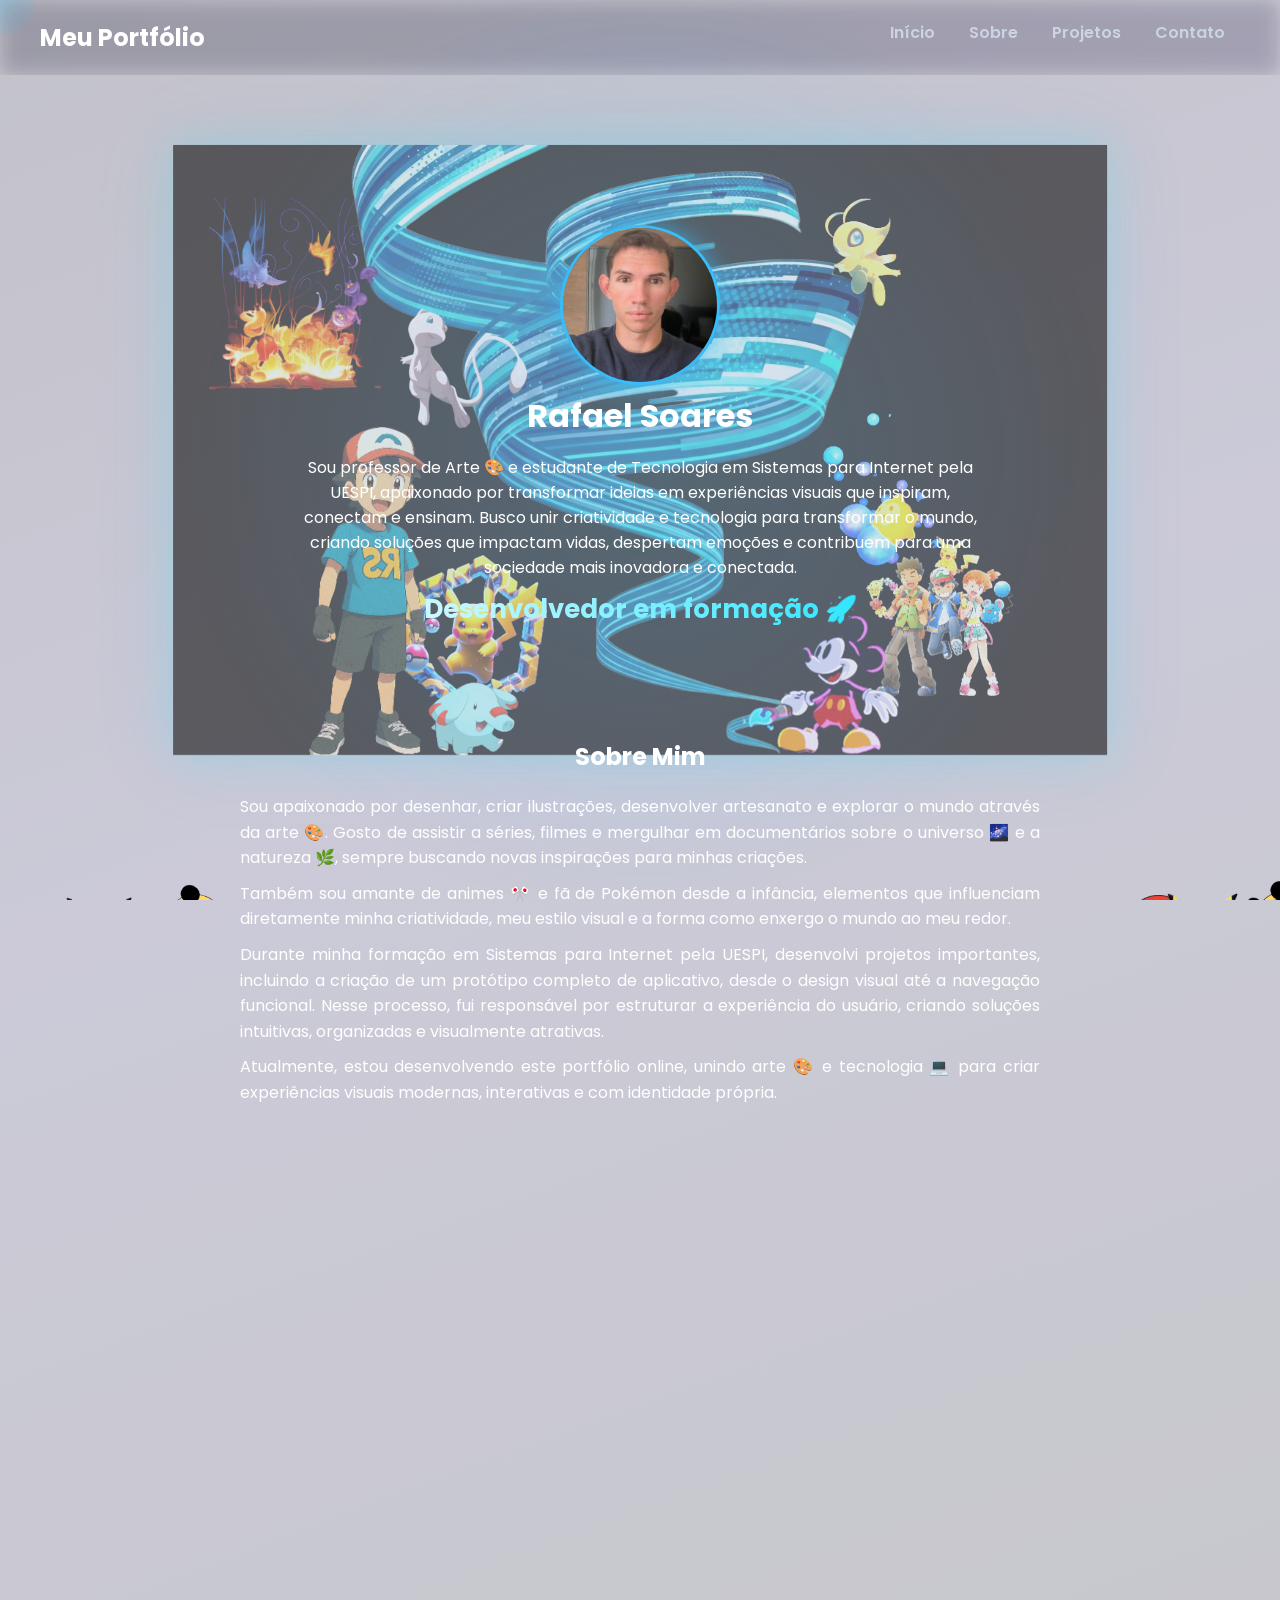
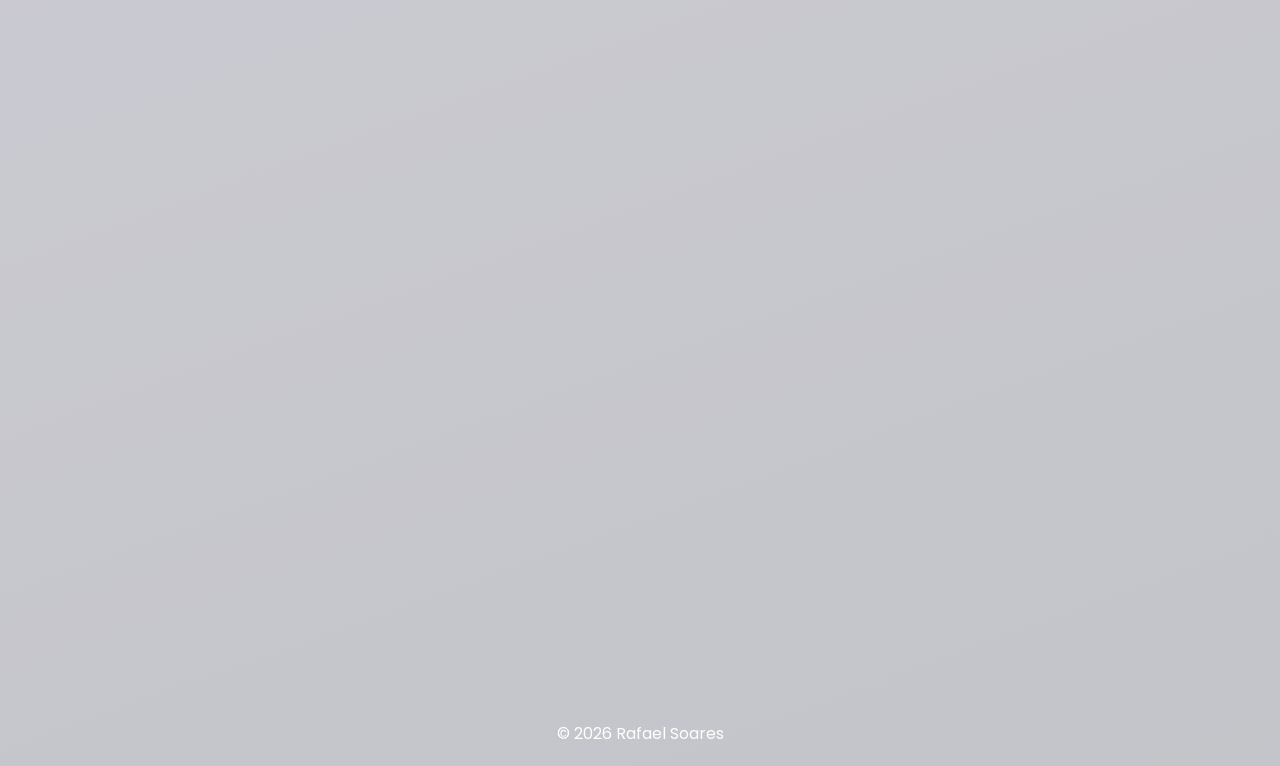
<file: index.html>
<!DOCTYPE html>
<html lang="pt-br">

<head>
  <meta charset="UTF-8">
  <meta name="viewport" content="width=device-width, initial-scale=1.0">
  <title>Meu Portfólio</title>

  <link href="https://fonts.googleapis.com/css2?family=Poppins:wght@300;500;700&display=swap" rel="stylesheet">
  <link rel="stylesheet" href="https://cdnjs.cloudflare.com/ajax/libs/font-awesome/6.5.0/css/all.min.css">
  <link rel="stylesheet" href="style.css">
</head>

<body>

  <div class="bolhas">

  <!-- ESQUERDA -->
  <span style="left:2%; width:50px; height:50px; background-image:url('pokebola.png'); animation-duration:18s;"></span>
  
  <span style="left:5%; width:70px; height:70px; background-image:url('pikachu.png'); animation-duration:22s;"></span>

  <span style="left:8%; width:60px; height:60px; background-image:url('mickey-cabeca.png'); animation-duration:20s;"></span>

  <span style="left:12%; width:80px; height:80px; background-image:url('mickey.png'); animation-duration:24s;"></span>

  <!-- DIREITA -->
  <span style="left:88%; width:65px; height:65px; background-image:url('pokebola.png'); animation-duration:19s;"></span>

  <span style="left:91%; width:75px; height:75px; background-image:url('pikachu.png'); animation-duration:23s;"></span>

  <span style="left:94%; width:55px; height:55px; background-image:url('mickey-cabeca.png'); animation-duration:21s;"></span>

  <span style="left:97%; width:85px; height:85px; background-image:url('mickey.png'); animation-duration:25s;"></span>

</div>

  <!-- VÍDEO -->
  <video autoplay muted loop playsinline preload="metadata" id="bg-video">
    <source src="fundo.mp4" type="video/mp4">
  </video>

  <video autoplay muted loop playsinline preload="metadata" id="bg-video-2">
  <source src="fundo2.mp4" type="video/mp4">
</video>

  <!-- NAVBAR -->
  <header>
    <h2 class="logo">Meu Portfólio</h2>
    <nav>
      <a href="#inicio">Início</a>
      <a href="#sobre">Sobre</a>
      <a href="#projetos">Projetos</a>
      <a href="#contato">Contato</a>
    </nav>
  </header>

  <!-- HERO -->
  <section id="inicio" class="hero">
    <div class="container">

      <img src="perfil.jpg.jpeg" class="foto" alt="Foto de Rafael Soares">

      <!-- 🔥 NOME CORRIGIDO -->
      <h1 id="nome"></h1>

      <p>
        Sou professor de Arte 🎨 e estudante de Tecnologia em Sistemas para Internet pela UESPI,
        apaixonado por transformar ideias em experiências visuais que inspiram, conectam e ensinam.
        Busco unir criatividade e tecnologia para transformar o mundo, criando soluções que impactam vidas,
        despertam emoções e contribuem para uma sociedade mais inovadora e conectada.
      </p>

      <p class="destaque">Desenvolvedor em formação 🚀</p>

    </div>
  </section>

  <!-- SOBRE -->
  <section id="sobre" class="reveal">
    <div class="container">

      <h2>Sobre Mim</h2>

      <p>
  Sou apaixonado por desenhar, criar ilustrações, desenvolver artesanato e explorar o mundo através da arte 🎨. 
  Gosto de assistir a séries, filmes e mergulhar em documentários sobre o universo 🌌 e a natureza 🌿, 
  sempre buscando novas inspirações para minhas criações.
</p>

<p>
  Também sou amante de animes 🎌 e fã de Pokémon desde a infância, elementos que influenciam diretamente 
  minha criatividade, meu estilo visual e a forma como enxergo o mundo ao meu redor.
</p>

<p>
  Durante minha formação em Sistemas para Internet pela UESPI, desenvolvi projetos importantes, incluindo 
  a criação de um protótipo completo de aplicativo, desde o design visual até a navegação funcional. 
  Nesse processo, fui responsável por estruturar a experiência do usuário, criando soluções intuitivas, 
  organizadas e visualmente atrativas.
</p>

<p>
  Atualmente, estou desenvolvendo este portfólio online, unindo arte 🎨 e tecnologia 💻 para criar 
  experiências visuais modernas, interativas e com identidade própria.
</p>

    </div>
  </section>

  <!-- PROJETOS -->
  <section id="projetos" class="reveal">

  <h2>Meus Projetos</h2>

  <div class="projetos">

    <div class="card">
      <img src="projeto1.jpg" alt="Projeto 1">
      <span class="card-tag">01 / WEB</span>

      <h3>Portfólio Web</h3>

      <p>
Projeto de portfólio com design moderno, interatividade e efeitos visuais que destacam minhas habilidades em desenvolvimento web.
</p>

      <a href="projetos/projeto-1/index.html">
        <button>Ver Projeto</button>
      </a>
    </div>

    <div class="card">
      <video class="card-video" autoplay muted loop playsinline>
        <source src="projeto2.mp4" type="video/mp4">
      </video>
      <span class="card-tag">02 / APP</span>

      <h3>Protótipo de Aplicativo</h3>

      <p>
Criação de um protótipo com foco em design moderno, navegação intuitiva e experiência do usuário.
</p>

      <button onclick="window.location.href='projetos/projeto-2/index.html'">
        Ver Projeto
      </button>
    </div>

    <div class="card">
      <img src="projeto3.jpg" alt="Projeto 3">
      <span class="card-tag">03 / ARTE</span>

      <h3>Projetos Criativos</h3>

      <p>
Trabalhos autorais focados em arte, ilustração e design, explorando estilos inspirados em animações e cultura pop.
</p>

      <button onclick="window.location.href='projetos/projeto-3/index.html'">
        Ver Projeto
      </button>
    </div>

  </div>

</section>

  <!-- CONTATO -->
  <section id="contato" class="reveal">
  <h2>Contato</h2>

  <p>
    Email: 
    <a href="mailto:rafael.soaresdomingos@gmail.com">
      rafael.soaresdomingos@gmail.com
    </a>
  </p>

  <!-- REDES SOCIAIS -->
  <div class="redes">

    <a href="https://www.instagram.com/rafa_soaresd?igsh=eHpoNGh1c29yN3E4" target="_blank">
      <i class="fab fa-instagram"></i>
    </a>

    <a href="https://wa.me/558699167424" target="_blank">
      <i class="fab fa-whatsapp"></i>
    </a>

    <a href="https://www.facebook.com/rafael.soares.697476" target="_blank">
      <i class="fab fa-facebook"></i>
    </a>

  </div>

  <div class="novidades-instagram">
    <div class="novidades-mark">@</div>
    <div>
      <strong>Novidades do universo criativo</strong>
      <p>Desenhos, bastidores e novas experiências no meu Instagram.</p>
    </div>
    <a href="https://www.instagram.com/rafa_soaresd" target="_blank" rel="noopener">Ver publicações ↗</a>
  </div>
</section>

  <!-- EFEITOS -->
  <div class="luz"></div>
  <div class="ondas"></div>

  <script src="script.js"></script>

  <footer>
    <p>© 2026 Rafael Soares</p>
  </footer>

</body>
</html>
</file>
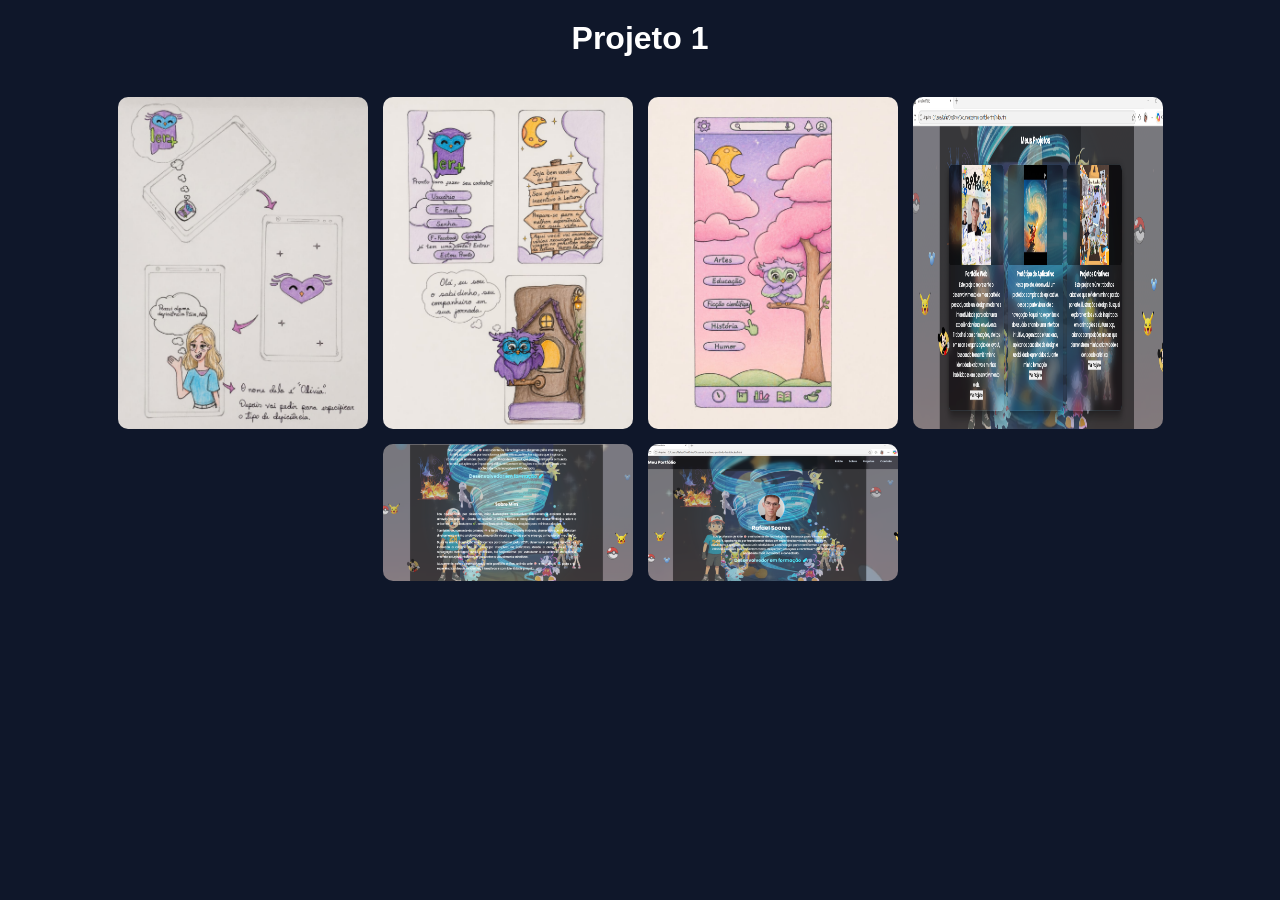
<file: projetos/projeto-1 projeto-2 projeto-3/index.html>
<!DOCTYPE html>
<html lang="pt-br">
<head>
  <meta charset="UTF-8">
  <title>Projeto 1</title>

  <style>
    body {
      background: #0f172a;
      color: white;
      font-family: Arial;
      text-align: center;
    }

    h1 {
      margin: 20px;
    }

    .galeria {
      display: flex;
      flex-wrap: wrap;
      justify-content: center;
      gap: 15px;
      padding: 20px;
    }

    .galeria img {
      width: 250px;
      border-radius: 10px;
      transition: 0.3s;
    }

    .galeria img:hover {
      transform: scale(1.05);
    }
  </style>

</head>
<body>

  <h1>Projeto 1</h1>

<div class="galeria">
  <img src="../../imagens/projeto1-1.jpg">
  <img src="../../imagens/projeto1-2.jpg">
  <img src="../../imagens/projeto1-3.jpg">
  <img src="../../imagens/projeto1-4.jpg">
  <img src="../../imagens/projeto1-5.jpg">
  <img src="../../imagens/projeto1-6.jpg">
</div>

</body>
</html>
</file>
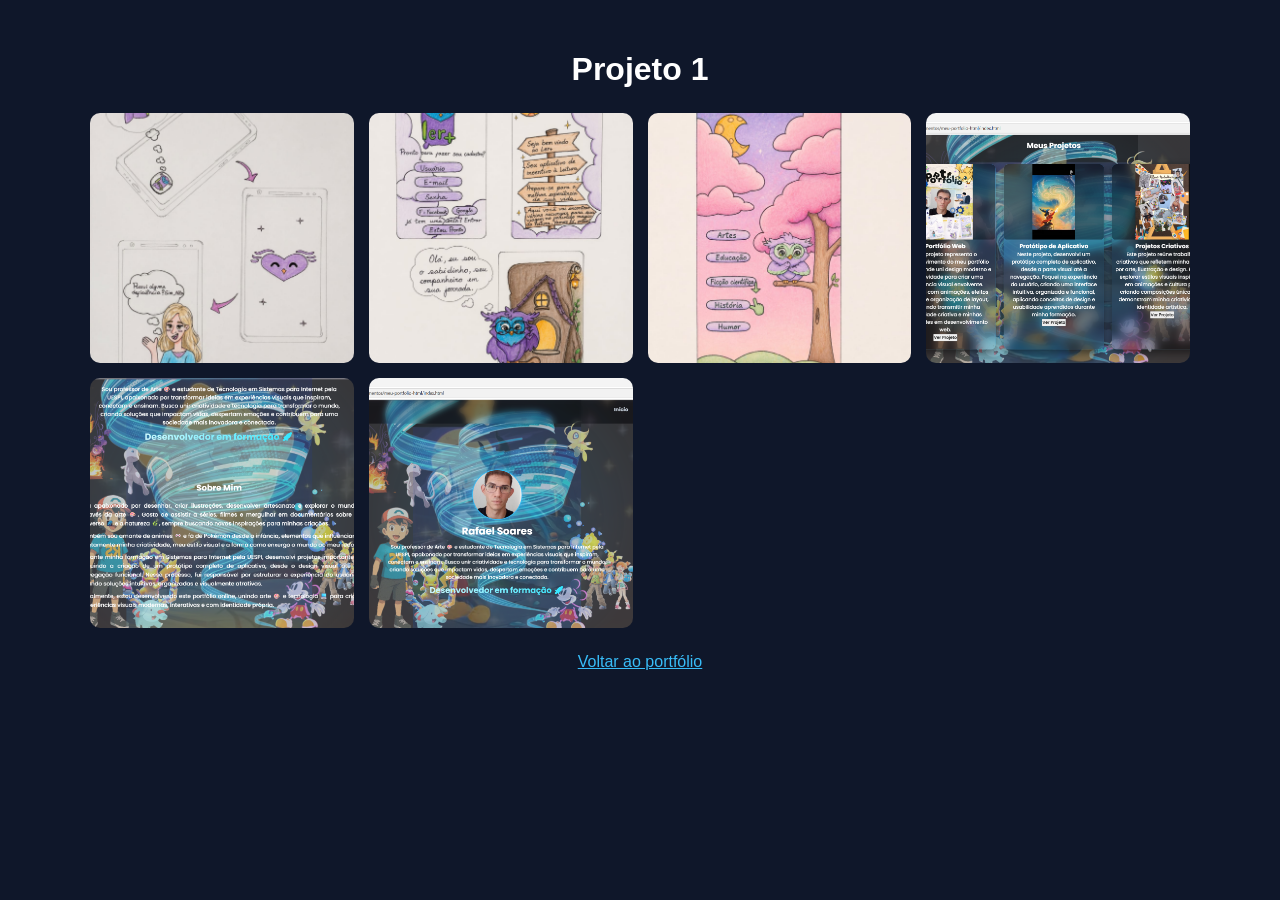
<file: projetos/projeto-1/index.html>
<!DOCTYPE html>
<html lang="pt-br">
<head>
  <meta charset="UTF-8">
  <meta name="viewport" content="width=device-width, initial-scale=1.0">
  <title>Projeto 1</title>
  <style>
    body { margin: 0; background: #0f172a; color: white; font-family: Arial, sans-serif; text-align: center; }
    main { max-width: 1100px; margin: auto; padding: 30px 20px; }
    .galeria { display: grid; grid-template-columns: repeat(auto-fit, minmax(220px, 1fr)); gap: 15px; margin-top: 25px; }
    .galeria img { width: 100%; height: 250px; object-fit: cover; border-radius: 10px; transition: transform .3s; }
    .galeria img:hover { transform: scale(1.04); }
    .visor { display: none; position: fixed; inset: 0; z-index: 5; place-items: center; padding: 24px; background: rgba(0, 0, 0, .88); }
    .visor.aberto { display: grid; }
    .visor img { max-width: min(100%, 1000px); max-height: 85vh; object-fit: contain; border-radius: 10px; }
    .fechar { position: fixed; top: 18px; right: 24px; border: 0; background: transparent; color: white; font-size: 2rem; cursor: pointer; }
    a { display: inline-block; margin-top: 25px; color: #38bdf8; }
  </style>
</head>
<body>
  <main>
    <h1>Projeto 1</h1>
    <div class="galeria">
      <img src="projeto1-1.jpg" alt="Projeto 1 - imagem 1">
      <img src="projeto1-2.jpg" alt="Projeto 1 - imagem 2">
      <img src="projeto1-3.jpg" alt="Projeto 1 - imagem 3">
      <img src="projeto1-4.jpg" alt="Projeto 1 - imagem 4">
      <img src="projeto1-5.jpg" alt="Projeto 1 - imagem 5">
      <img src="projeto1-6.jpg" alt="Projeto 1 - imagem 6">
    </div>
    <a href="../../index copy 3.html">Voltar ao portfólio</a>
  </main>
  <div class="visor" aria-hidden="true"><button class="fechar" aria-label="Fechar imagem">&times;</button><img alt=""></div>
  <script>
    const visor = document.querySelector('.visor');
    const imagemAmpliada = visor.querySelector('img');
    document.querySelectorAll('.galeria img').forEach((imagem) => imagem.addEventListener('click', () => { imagemAmpliada.src = imagem.src; imagemAmpliada.alt = imagem.alt; visor.classList.add('aberto'); visor.setAttribute('aria-hidden', 'false'); }));
    visor.addEventListener('click', (event) => { if (event.target === visor || event.target.classList.contains('fechar')) { visor.classList.remove('aberto'); visor.setAttribute('aria-hidden', 'true'); } });
  </script>
</body>
</html>
</file>
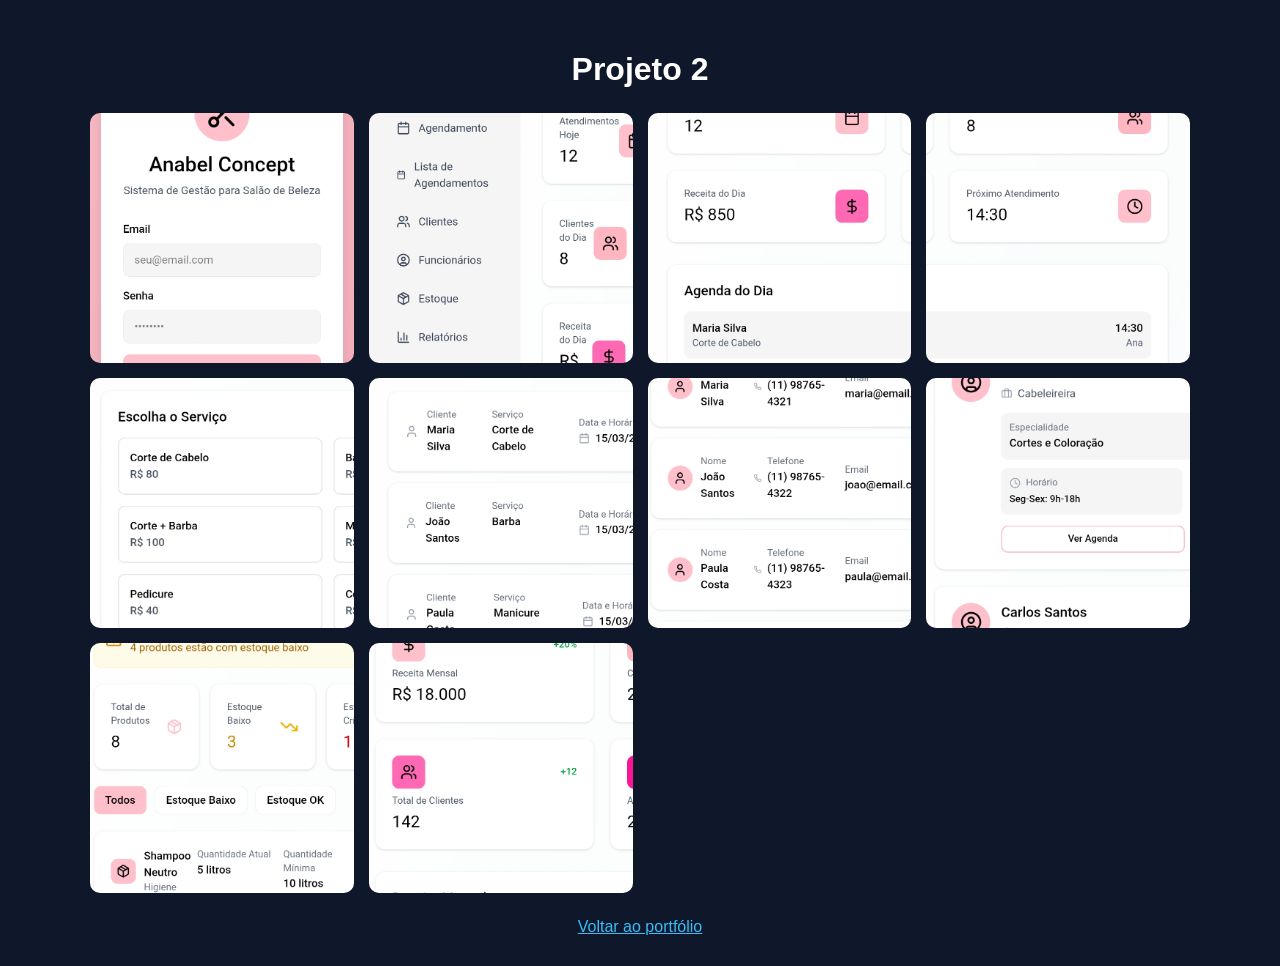
<file: projetos/projeto-2/index.html>
<!DOCTYPE html>
<html lang="pt-br">
<head>
  <meta charset="UTF-8">
  <meta name="viewport" content="width=device-width, initial-scale=1.0">
  <title>Projeto 2</title>
  <style>
    body { margin: 0; background: #0f172a; color: white; font-family: Arial, sans-serif; text-align: center; }
    main { max-width: 1100px; margin: auto; padding: 30px 20px; }
    .galeria { display: grid; grid-template-columns: repeat(auto-fit, minmax(220px, 1fr)); gap: 15px; margin-top: 25px; }
    .galeria img { width: 100%; height: 250px; object-fit: cover; border-radius: 10px; transition: transform .3s; }
    .galeria img:hover { transform: scale(1.04); }
    .visor { display: none; position: fixed; inset: 0; z-index: 5; place-items: center; padding: 24px; background: rgba(0, 0, 0, .88); }
    .visor.aberto { display: grid; }
    .visor img { max-width: min(100%, 1000px); max-height: 85vh; object-fit: contain; border-radius: 10px; }
    .fechar { position: fixed; top: 18px; right: 24px; border: 0; background: transparent; color: white; font-size: 2rem; cursor: pointer; }
    a { display: inline-block; margin-top: 25px; color: #38bdf8; }
  </style>
</head>
<body>
  <main>
    <h1>Projeto 2</h1>
    <div class="galeria">
      <img src="projeto2-1.jpg" alt="Projeto 2 - imagem 1">
      <img src="projeto2-2.jpg" alt="Projeto 2 - imagem 2">
      <img src="projeto2-3.jpg" alt="Projeto 2 - imagem 3">
      <img src="projeto2-4.jpg" alt="Projeto 2 - imagem 4">
      <img src="projeto2-5.jpg" alt="Projeto 2 - imagem 5">
      <img src="projeto2-6.jpg" alt="Projeto 2 - imagem 6">
      <img src="projeto2-7.jpg" alt="Projeto 2 - imagem 7">
      <img src="projeto2-8.jpg" alt="Projeto 2 - imagem 8">
      <img src="projeto2-9.jpg" alt="Projeto 2 - imagem 9">
      <img src="projeto2-10.jpg" alt="Projeto 2 - imagem 10">
    </div>
    <a href="../../index copy 3.html">Voltar ao portfólio</a>
  </main>
  <div class="visor" aria-hidden="true"><button class="fechar" aria-label="Fechar imagem">&times;</button><img alt=""></div>
  <script>
    const visor = document.querySelector('.visor');
    const imagemAmpliada = visor.querySelector('img');
    document.querySelectorAll('.galeria img').forEach((imagem) => imagem.addEventListener('click', () => { imagemAmpliada.src = imagem.src; imagemAmpliada.alt = imagem.alt; visor.classList.add('aberto'); visor.setAttribute('aria-hidden', 'false'); }));
    visor.addEventListener('click', (event) => { if (event.target === visor || event.target.classList.contains('fechar')) { visor.classList.remove('aberto'); visor.setAttribute('aria-hidden', 'true'); } });
  </script>
</body>
</html>
</file>
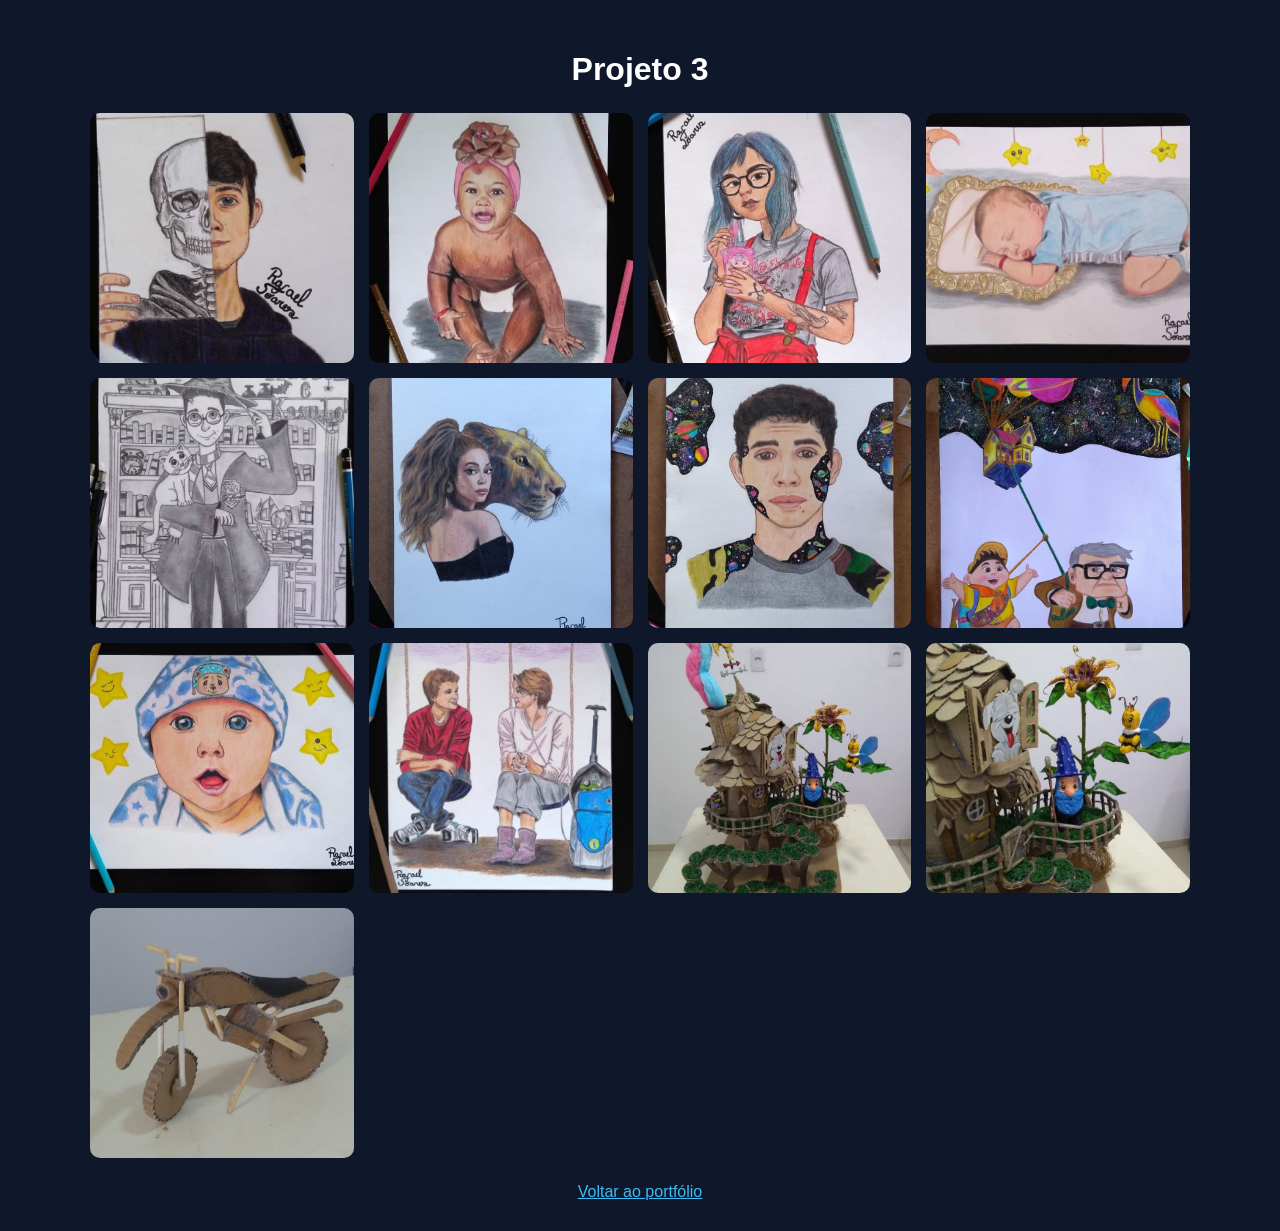
<file: projetos/projeto-3/index.html>
<!DOCTYPE html>
<html lang="pt-br">
<head>
  <meta charset="UTF-8">
  <meta name="viewport" content="width=device-width, initial-scale=1.0">
  <title>Projeto 3</title>
  <style>
    body { margin: 0; background: #0f172a; color: white; font-family: Arial, sans-serif; text-align: center; }
    main { max-width: 1100px; margin: auto; padding: 30px 20px; }
    .galeria { display: grid; grid-template-columns: repeat(auto-fit, minmax(220px, 1fr)); gap: 15px; margin-top: 25px; }
    .galeria img { width: 100%; height: 250px; object-fit: cover; border-radius: 10px; transition: transform .3s; }
    .galeria img:hover { transform: scale(1.04); }
    .visor { display: none; position: fixed; inset: 0; z-index: 5; place-items: center; padding: 24px; background: rgba(0, 0, 0, .88); }
    .visor.aberto { display: grid; }
    .visor img { max-width: min(100%, 1000px); max-height: 85vh; object-fit: contain; border-radius: 10px; }
    .fechar { position: fixed; top: 18px; right: 24px; border: 0; background: transparent; color: white; font-size: 2rem; cursor: pointer; }
    a { display: inline-block; margin-top: 25px; color: #38bdf8; }
  </style>
</head>
<body>
  <main>
    <h1>Projeto 3</h1>
    <div class="galeria">
      <img src="projeto3-1.jpg" alt="Projeto 3 - imagem 1">
      <img src="projeto3-2.jpg" alt="Projeto 3 - imagem 2">
      <img src="projeto3-3.jpg" alt="Projeto 3 - imagem 3">
      <img src="projeto3-4.jpg" alt="Projeto 3 - imagem 4">
      <img src="projeto3-5.jpg" alt="Projeto 3 - imagem 5">
      <img src="projeto3-6.jpg" alt="Projeto 3 - imagem 6">
      <img src="projeto3-7.jpg" alt="Projeto 3 - imagem 7">
      <img src="projeto3-8.jpg" alt="Projeto 3 - imagem 8">
      <img src="projeto3-9.jpg" alt="Projeto 3 - imagem 9">
      <img src="projeto3-10.jpg" alt="Projeto 3 - imagem 10">
      <img src="projeto3-11.jpg" alt="Projeto 3 - imagem 11">
      <img src="projeto3-12.jpg" alt="Projeto 3 - imagem 12">
      <img src="projeto3-13.jpg" alt="Projeto 3 - imagem 13">
    </div>
    <a href="../../index copy 3.html">Voltar ao portfólio</a>
  </main>
  <div class="visor" aria-hidden="true"><button class="fechar" aria-label="Fechar imagem">&times;</button><img alt=""></div>
  <script>
    const visor = document.querySelector('.visor');
    const imagemAmpliada = visor.querySelector('img');
    document.querySelectorAll('.galeria img').forEach((imagem) => imagem.addEventListener('click', () => { imagemAmpliada.src = imagem.src; imagemAmpliada.alt = imagem.alt; visor.classList.add('aberto'); visor.setAttribute('aria-hidden', 'false'); }));
    visor.addEventListener('click', (event) => { if (event.target === visor || event.target.classList.contains('fechar')) { visor.classList.remove('aberto'); visor.setAttribute('aria-hidden', 'true'); } });
  </script>
</body>
</html>
</file>
<file: style.css>
* {
  margin: 0;
  padding: 0;
  box-sizing: border-box;
  font-family: 'Poppins', sans-serif;
}

/* SCROLL SUAVE */
html {
  scroll-behavior: smooth;
}

body {
  display: flex;
  flex-direction: column;
  min-height: 100vh;

  background: linear-gradient(
    160deg,
    rgba(15,12,41,0.25),
    rgba(48,43,99,0.25),
    rgba(36,36,62,0.25),
    rgba(15,23,42,0.25)
  );

  background-blend-mode: overlay;

  overflow-x: hidden;
}

/* FUNDO EM CAMADAS */
body::before {
  content: "";
  position: fixed;
  inset: 0;

  background: url("fundo.png") center center no-repeat;
  background-size: 73% auto;

  opacity: 0.55;
  z-index: -2;
  pointer-events: none;

  transform: translate(0, 0) scale(1.02);
  transition: transform 0.25s ease-out;
  will-change: transform;

  /* 🔥 QUALIDADE + VIDA */
  filter: 
  brightness(1.13)
  contrast(1.15)
  saturate(1.12)
  drop-shadow(0 0 20px rgba(0,224,255,0.3))
  drop-shadow(0 0 40px rgba(56,189,248,0.2));

  /* 🔥 ANIMAÇÕES */
  animation: 
    flutuarFundo 20s ease-in-out infinite,
    pulsarFundo 6s ease-in-out infinite;

  /* 🔥 MAIS DEFINIÇÃO */
  backface-visibility: hidden;
  transform: translateZ(0);
}

/* ANIMAÇÕES FUNDO */
@keyframes flutuarFundo {
  0% { transform: translate(0px, 0px) scale(1); }
  25% { transform: translate(-10px, 5px) scale(1.02); }
  50% { transform: translate(10px, -8px) scale(1.03); }
  75% { transform: translate(-6px, 6px) scale(1.02); }
  100% { transform: translate(0px, 0px) scale(1); }
}

@keyframes pulsarFundo {
  0% { filter: brightness(1.1) saturate(1.1); }
  50% { filter: brightness(1.2) saturate(1.2); }
  100% { filter: brightness(1.1) saturate(1.1); }
}

/* NAVBAR */
header {
  display: flex;
  justify-content: space-between;
  padding: 20px 40px;
  background: rgba(255,255,255,0.05);
  backdrop-filter: blur(10px);
}

nav a {
  color: #cbd5e1;
  margin: 0 15px;
  text-decoration: none;
  font-weight: 600;
  transition: 0.3s;
}

nav a {
  color: #cbd5e1;
  margin: 0 15px;
  text-decoration: none;
  font-weight: 600;
  transition: all 0.3s ease;
}

nav a:hover {
  color: #00e0ff;

  transform: translateY(-5px) scale(1.05);

  text-shadow:
    0 0 8px rgba(0,224,255,0.9),
    0 0 15px rgba(0,224,255,0.7),
    0 0 25px rgba(0,224,255,0.5);
}

/* HERO */
.hero {
  text-align: center;
  padding: 120px 20px 40px;
}

.hero h1 {
  margin-bottom: 15px;
  font-size: 32px;
}

.hero p {
  margin: 10px auto;
  max-width: 700px;
}

/* FOTO */
.foto {
  width: 160px;
  height: 160px;
  object-fit: cover;
  border-radius: 50%;
  margin-top: 30px;
  border: 3px solid #38bdf8;
  animation: flutuar 5s ease-in-out infinite;
  box-shadow: 0 0 25px rgba(56,189,248,0.7);
  transition: 0.4s;
}

.foto:hover {
  transform: scale(1.18);

  box-shadow: 
    0 0 50px rgba(56,189,248,1),
    0 0 100px rgba(56,189,248,0.9),
    0 0 150px rgba(0,224,255,0.8),
    0 0 220px rgba(0,224,255,0.6);

  filter: brightness(1.1) contrast(1.1);
}

@keyframes flutuar {
  0% { transform: translateY(0); }
  50% { transform: translateY(-12px); }
  100% { transform: translateY(0); }
}

/* SEÇÕES */
section {
  padding: 60px 20px;
}

#projetos {
  display: flex;
  flex-direction: column;
  align-items: center; /* 🔥 ISSO CENTRALIZA TUDO */
}

/* CENTRALIZAR TÍTULOS */
section h2 {
  text-align: center;
  margin-bottom: 20px;
}

/* CENTRALIZAR EMAIL 🔥 */
#contato p {
  text-align: center;
}

/* TEXTO SOBRE */
#sobre p {
  max-width: 800px;
  margin: 10px auto;
  line-height: 1.6;
  text-align: justify;
}

/* PROJETOS */
.projetos {
  display: flex;
  justify-content: center;
  align-items: center;
  flex-wrap: wrap;

  gap: 25px;

  width: 100%;           /* 🔥 GARANTE LARGURA */
  max-width: 1200px;     /* 🔥 LIMITA BONITO */
  margin: 0 auto;        /* 🔥 CENTRALIZA */
}

/* CARDS */
.card {
  position: relative;
  background: rgba(255,255,255,0.05);
  backdrop-filter: blur(15px);
  border-radius: 15px;
  overflow: hidden;

  width: 320px;

  min-height: 530px; /* 🔥 todos ficam do tamanho do card do vídeo */

  transition: all 0.4s ease;
  text-align: center;
  padding-bottom: 25px;

  border: 1px solid rgba(56,189,248,0.15);

  box-shadow: 
    0 0 0 rgba(56,189,248,0),
    0 10px 30px rgba(0,0,0,0.5);
}

/* ✨ LÂMINA REFINADA */
.card {
  position: relative; /* importante */
  background: rgba(255,255,255,0.05);
  backdrop-filter: blur(15px);
  border-radius: 15px;
  overflow: hidden;
  width: 260px;
  transition: all 0.35s ease;
  text-align: center;
  padding-bottom: 15px;

  border: 1px solid rgba(56,189,248,0.12);

  box-shadow: 
    0 10px 30px rgba(0,0,0,0.5);
}

/* ✨ LÂMINA (estilo original, só refinada) */
.card {
  position: relative; /* 👈 ADICIONA ISSO (corrige efeito lâmina também) */
  background: rgba(255,255,255,0.05);
  backdrop-filter: blur(15px);
  border-radius: 15px;
  overflow: hidden;
  width: 320px;
  transition: all 0.4s ease;
  text-align: center;

  padding-bottom: 25px; /* 👈 AUMENTEI */

  border: 1px solid rgba(56,189,248,0.15);
  box-shadow: 
    0 0 0 rgba(56,189,248,0),
    0 10px 30px rgba(0,0,0,0.5);
}

/* 🔥 EFEITO LÂMINA (mantido) */
.card::before {
  content: "";
  position: absolute;
  top: 0;
  left: -120%;
  width: 60%;
  height: 100%;

  background: linear-gradient(
    120deg,
    transparent,
    rgba(0,224,255,0.5),
    transparent
  );

  transform: skewX(-20deg);
  transition: 0.6s ease;
  opacity: 0;
}

.card:hover::before {
  left: 120%;
  opacity: 1;
}

/* 👇 AQUI ESTÁ O PRINCIPAL AJUSTE */
.card img,
.card video {
  width: 100%;
  height: 300px;
  object-fit: contain;
  border-radius: 10px;

  /* efeito glass */
  background: rgba(255,255,255,0.05);
  backdrop-filter: blur(6px);

  /* leve brilho */
  box-shadow: 0 0 10px rgba(0, 224, 255, 0.2);
}

.card:hover {
  transform: translateY(-12px) scale(1.05);

  box-shadow: 
    0 0 10px rgba(56,189,248,0.8),
    0 0 20px rgba(56,189,248,0.7),
    0 0 40px rgba(0,224,255,0.6),
    0 0 80px rgba(0,224,255,0.4),
    0 15px 40px rgba(0,0,0,0.6);
}

.card p {
  padding: 0 10px;
}

/* CLIQUE */
.card button:active {
  transform: scale(0.95);
  box-shadow: 0 0 5px rgba(56,189,248,0.6);
}

/* ANIMAÇÃO AO ROLAR */
.reveal {
  opacity: 0;
  transform: translateY(40px);
  transition: all 0.8s ease;
}

.reveal.ativo {
  opacity: 1;
  transform: translateY(0);
}

/* DESTAQUE */
.destaque {
  font-size: 26px;
  font-weight: bold;
  margin-top: 10px;

  background: linear-gradient(90deg, #ffffff, #00e0ff);
  -webkit-background-clip: text;
  -webkit-text-fill-color: transparent;
}

/* LUZ */
.luz {
  position: fixed;
  width: 70px;
  height: 70px;
  background: radial-gradient(circle, rgba(56,189,248,0.25), transparent);
  pointer-events: none;
  border-radius: 50%;
  transform: translate(-50%, -50%);
  z-index: 999;
}

/* TEXTO */
body, h1, h2, h3, p, a {
  color: white;
}

/* RODAPÉ */
footer {
  text-align: center;
  padding: 20px;
}

/* VÍDEO */
#bg-video {
  position: fixed;
  top: 0;
  left: 0;

  width: 100%;
  height: 100%;

  object-fit: cover;

  z-index: -3;
  opacity: 0.45;

  filter: blur(1.5px) brightness(1) contrast(1.2) saturate(1.3);

  transform: scale(1);
}

/* LEVE BRILHO GERAL */
body::after {
  content: "";
  position: fixed;
  inset: 0;

  background: radial-gradient(circle at center, rgba(56,189,248,0.15), transparent 60%);
  z-index: -1;
  pointer-events: none;
}

/* 📱 RESPONSIVIDADE */
@media (max-width: 768px) {

  /* NAVBAR */
  header {
    flex-direction: column;
    align-items: center;
    gap: 10px;
    text-align: center;
  }

  nav {
    display: flex;
    flex-wrap: wrap;
    justify-content: center;
  }

  nav a {
    margin: 5px 10px;
  }

  /* HERO */
  .hero {
    padding: 100px 15px 30px;
  }

  .hero h1 {
    font-size: 24px;
  }

  .hero p {
    font-size: 14px;
    padding: 0 10px;
  }

  /* FOTO */
  .foto {
    width: 130px;
    height: 130px;
  }

  /* SEÇÕES */
  section {
    padding: 50px 15px;
  }

  /* TEXTO SOBRE */
  #sobre p {
    font-size: 14px;
    text-align: justify;
  }

  /* PROJETOS */
  .projetos {
    flex-direction: column;
    align-items: center;
  }

  .card {
    width: 90%;
    max-width: 320px;
  }

  /* BOTÕES */
  .card button {
    width: 90%;
  }

  /* LUZ (bolinha do mouse) menor no celular */
  .luz {
    width: 40px;
    height: 40px;
  }

}

/* EFEITO NOS TÍTULOS */
.hero h1,
section h2 {
  transition: all 0.3s ease;
  cursor: default;
}

.hero h1:hover,
section h2:hover {
  transform: translateY(-6px) scale(1.03);

  background: linear-gradient(90deg, #00e0ff, #38bdf8, #ffffff);
  -webkit-background-clip: text;
  -webkit-text-fill-color: transparent;

  text-shadow: 
    0 0 10px rgba(56,189,248,0.8),
    0 0 20px rgba(56,189,248,0.6),
    0 0 30px rgba(56,189,248,0.4);
}

/* EFEITO NO "MEU PORTFÓLIO" */
/* EFEITO FORTE NO TÍTULO DO TOPO */
header .logo {
  transition: all 0.3s ease;
  cursor: pointer;
}

header .logo:hover {
  transform: translateY(-6px) scale(1.08);

  background: linear-gradient(90deg, #00e0ff, #38bdf8, #ffffff);
  -webkit-background-clip: text;
  -webkit-text-fill-color: transparent;

  text-shadow:
    0 0 10px rgba(0,224,255,0.9),
    0 0 20px rgba(0,224,255,0.7),
    0 0 30px rgba(0,224,255,0.5);
}

/* LATERAIS SEM CONFLITO */
body .laterais::before,
body .laterais::after {
  content: "";
  position: fixed;
  top: 0;
  width: 160px;
  height: 100%;
  pointer-events: none;
  z-index: -1;
}

/* ESQUERDA */
body .laterais::before {
  left: 0;
  background: linear-gradient(
    to right,
    rgba(0, 224, 255, 0.25),
    transparent
  );
}

/* DIREITA */
body .laterais::after {
  right: 0;
  background: linear-gradient(
    to left,
    rgba(0, 224, 255, 0.15),
    transparent
  );
}

/* BOLHAS PREMIUM 🔥 */
.bolhas {
  position: fixed;
  top: 0;
  left: 0;
  width: 100%;
  height: 100%;
  pointer-events: none;
  overflow: hidden;
  z-index: -1;
}

.bolhas span {
  position: absolute;
  bottom: -60px;

  background-size: contain;
  background-repeat: no-repeat;
  background-position: center;

  animation: subir 18s linear infinite;

  opacity: 1;
}

/* ANIMAÇÃO */
@keyframes subir {
  0% {
    transform: translateY(0);
    opacity: 0;
  }
  30% {
    opacity: 1;
  }
  100% {
    transform: translateY(-110vh);
    opacity: 0;
  }
}

/* REDES SOCIAIS */
.redes {
  margin-top: 20px;
  display: flex;
  justify-content: center;
  gap: 20px;
}

.redes a {
  font-size: 28px;
  color: #cbd5e1;
  transition: all 0.3s ease;
}

/* EFEITO NEON AO PASSAR */
.redes a:hover {
  color: #00e0ff;
  transform: translateY(-6px) scale(1.2);

  text-shadow:
    0 0 8px rgba(0,224,255,0.9),
    0 0 15px rgba(0,224,255,0.7),
    0 0 25px rgba(0,224,255,0.5);
}

#contato a {
  color: #cbd5e1;
  text-decoration: none;
  transition: all 0.3s ease;
}

#contato a:hover {
  color: #00e0ff;

  text-shadow:
    0 0 8px rgba(0,224,255,0.9),
    0 0 15px rgba(0,224,255,0.7),
    0 0 25px rgba(0,224,255,0.5);

  transform: scale(1.05);
}

.destaque {
  transition: all 0.3s ease;
  cursor: default;
}

.destaque:hover {
  transform: translateY(-4px) scale(1.05);

  background: linear-gradient(90deg, #00e0ff, #38bdf8, #ffffff);
  -webkit-background-clip: text;
  -webkit-text-fill-color: transparent;

  text-shadow:
  0 0 10px rgba(0,224,255,1),
  0 0 20px rgba(0,224,255,0.9),
  0 0 35px rgba(0,224,255,0.8),
  0 0 50px rgba(0,224,255,0.7),
  0 0 70px rgba(0,224,255,0.6);
}

/* VÍDEO DE FUNDO (mais distante) */
#bg-video {
  position: fixed;
  top: 0;
  left: 0;
  width: 100%;
  height: 100%;
  object-fit: cover;

  z-index: -4;
  transform: scale(1.1); /* maior = mais longe */
  filter: brightness(0.6); /* escurece */
}

/* VÍDEO BASE */
#bg-video,
#bg-video-2 {
  position: fixed;
  top: 0;
  left: 0;
  width: 100%;
  height: 100%;
  pointer-events: none;
}

/* PRIMEIRO VÍDEO */
#bg-video {
  z-index: -3;
  opacity: 0.4;
  filter: brightness(0.5) contrast(1.2) saturate(0.8);
}

/* SEGUNDO VÍDEO (PERFEITO PRA VOCÊ 🔥) */
#bg-video-2 {
  object-fit: contain; /* mostra o vídeo todo */
  
  z-index: -2;
  opacity: 0.35;
  mix-blend-mode: screen;

  transform: scale(1.3); /* 👈 aumenta o tamanho */
}

/* EFEITO NO RODAPÉ */
footer p {
  transition: all 0.3s ease;
  cursor: default;
}

footer p:hover {
  color: #38bdf8;
  transform: translateY(-3px);

  text-shadow:
    0 0 5px #38bdf8,
    0 0 10px #38bdf8,
    0 0 20px #0ea5e9;
}

#nome {
  transition: all 0.3s ease;
  cursor: default;
}

#nome:hover {
  transform: translateY(-6px) scale(1.05);

  background: linear-gradient(90deg, #00e0ff, #38bdf8, #ffffff);
  -webkit-background-clip: text;
  -webkit-text-fill-color: transparent;

  /* 🔥 CONTORNO PRA NÃO PERDER LEITURA */
  -webkit-text-stroke: 0.5px rgba(255,255,255,0.7);

  text-shadow:
    0 0 8px rgba(255,255,255,0.8),
    0 0 15px rgba(0,224,255,1),
    0 0 30px rgba(0,224,255,0.9),
    0 0 50px rgba(0,224,255,0.7),
    0 0 80px rgba(0,224,255,0.5);
}

.card {
  display: flex;
  flex-direction: column;
  justify-content: space-between;
  height: 420px;
}

.card img {
  width: 100%;
  height: 200px;
  object-fit: contain;
  background-color: #000; /* opcional */
  border-radius: 10px;
}

.card img {
  width: 100%;
  height: 280px;
  object-fit: contain;
  border-radius: 10px;

  background: rgba(255,255,255,0.05);
  backdrop-filter: blur(6px);

  box-shadow: 0 0 10px rgba(0, 224, 255, 0.2);
}

.card video:hover,
.card img:hover {
  box-shadow: 0 0 20px rgba(0, 224, 255, 0.4);
}

.img-rolar {
  width: 100%;
  height: 200px;
  border-radius: 10px;

  background-size: cover;
  background-position: top;
  transition: 4s ease;
}

.img-rolar:hover {
  background-position: bottom;
}

.card button {
  margin: 10px auto; /* tira as laterais */
  padding: 12px;

  width: 90%;

  border: none;
  border-radius: 8px;

  background: linear-gradient(45deg, #00e0ff, #38bdf8);
  color: #fff;
  font-weight: bold;

  cursor: pointer;
  transition: 0.3s;
}

.card button:hover {
  transform: scale(1.05);
  box-shadow: 0 0 15px rgba(0, 224, 255, 0.6);
}

#projetos h2 {
  text-align: center;
  font-size: 40px;
  margin-bottom: 40px;
  letter-spacing: 2px;

  background: linear-gradient(90deg, #ffffff, #00e0ff, #38bdf8, #ffffff);
  background-size: 300% auto;

  -webkit-background-clip: text;
  -webkit-text-fill-color: transparent;

  /* 👇 CONTORNO BRANCO */
  -webkit-text-stroke: 1px #ffffff;

  animation: neonFlow 4s linear infinite, neonPulse 2s infinite alternate;
}

/* 🌊 efeito lâmina passando */
@keyframes neonFlow {
  0% {
    background-position: -100% center;
  }
  100% {
    background-position: 200% center;
  }
}

/* ✨ brilho pulsando */
@keyframes neonPulse {
  from {
    text-shadow:
      0 0 5px rgba(0, 224, 255, 0.6),
      0 0 10px rgba(0, 224, 255, 0.5),
      0 0 20px rgba(0, 224, 255, 0.4);
  }
  to {
    text-shadow:
      0 0 10px rgba(0, 224, 255, 1),
      0 0 20px rgba(0, 224, 255, 0.9),
      0 0 40px rgba(0, 224, 255, 0.8),
      0 0 80px rgba(0, 224, 255, 0.6);
  }
}

/* Detalhes adicionais: os fundos e efeitos originais continuam preservados. */
.card-tag {
  display: block;
  margin: 10px 15px 0;
  color: #38bdf8;
  font-size: 0.7rem;
  font-weight: 700;
  letter-spacing: 0.14em;
}

.novidades-instagram {
  position: relative;
  overflow: hidden;
  display: flex;
  align-items: center;
  gap: 15px;
  max-width: 680px;
  margin: 32px auto 0;
  padding: 16px 18px;
  border: 1px solid rgba(255, 255, 255, 0.16);
  border-radius: 14px;
  background: rgba(255, 255, 255, 0.06);
  text-align: left;
  backdrop-filter: blur(8px);
  transition: all 0.4s ease;
}

.novidades-instagram::before {
  content: "";
  position: absolute;
  top: 0;
  left: -120%;
  width: 60%;
  height: 100%;
  background: linear-gradient(120deg, transparent, rgba(0, 224, 255, 0.5), transparent);
  transform: skewX(-20deg);
  transition: 0.6s ease;
  opacity: 0;
  pointer-events: none;
}

.novidades-instagram:hover::before {
  left: 120%;
  opacity: 1;
}

.novidades-instagram:hover {
  transform: translateY(-10px) scale(1.02);
  border-color: rgba(56, 189, 248, 0.8);
  box-shadow:
    0 0 10px rgba(56, 189, 248, 0.7),
    0 0 25px rgba(0, 224, 255, 0.5),
    0 18px 40px rgba(0, 0, 0, 0.5);
}

.novidades-mark {
  display: grid;
  width: 42px;
  height: 42px;
  flex: 0 0 42px;
  place-items: center;
  border: 1px solid #f472b6;
  border-radius: 13px;
  color: #f472b6;
  font-size: 1.3rem;
}

.novidades-instagram strong { color: #fff; }
.novidades-instagram p { margin: 2px 0 0; color: #cbd5e1; font-size: 0.82rem; }
.novidades-instagram a { margin-left: auto; color: #38bdf8; font-size: 0.78rem; text-decoration: none; white-space: nowrap; }
.novidades-instagram a:hover { color: #fff; }

@media (max-width: 600px) {
  .novidades-instagram { align-items: flex-start; flex-wrap: wrap; }
  .novidades-instagram a { width: 100%; margin-left: 57px; }
}
</file>
